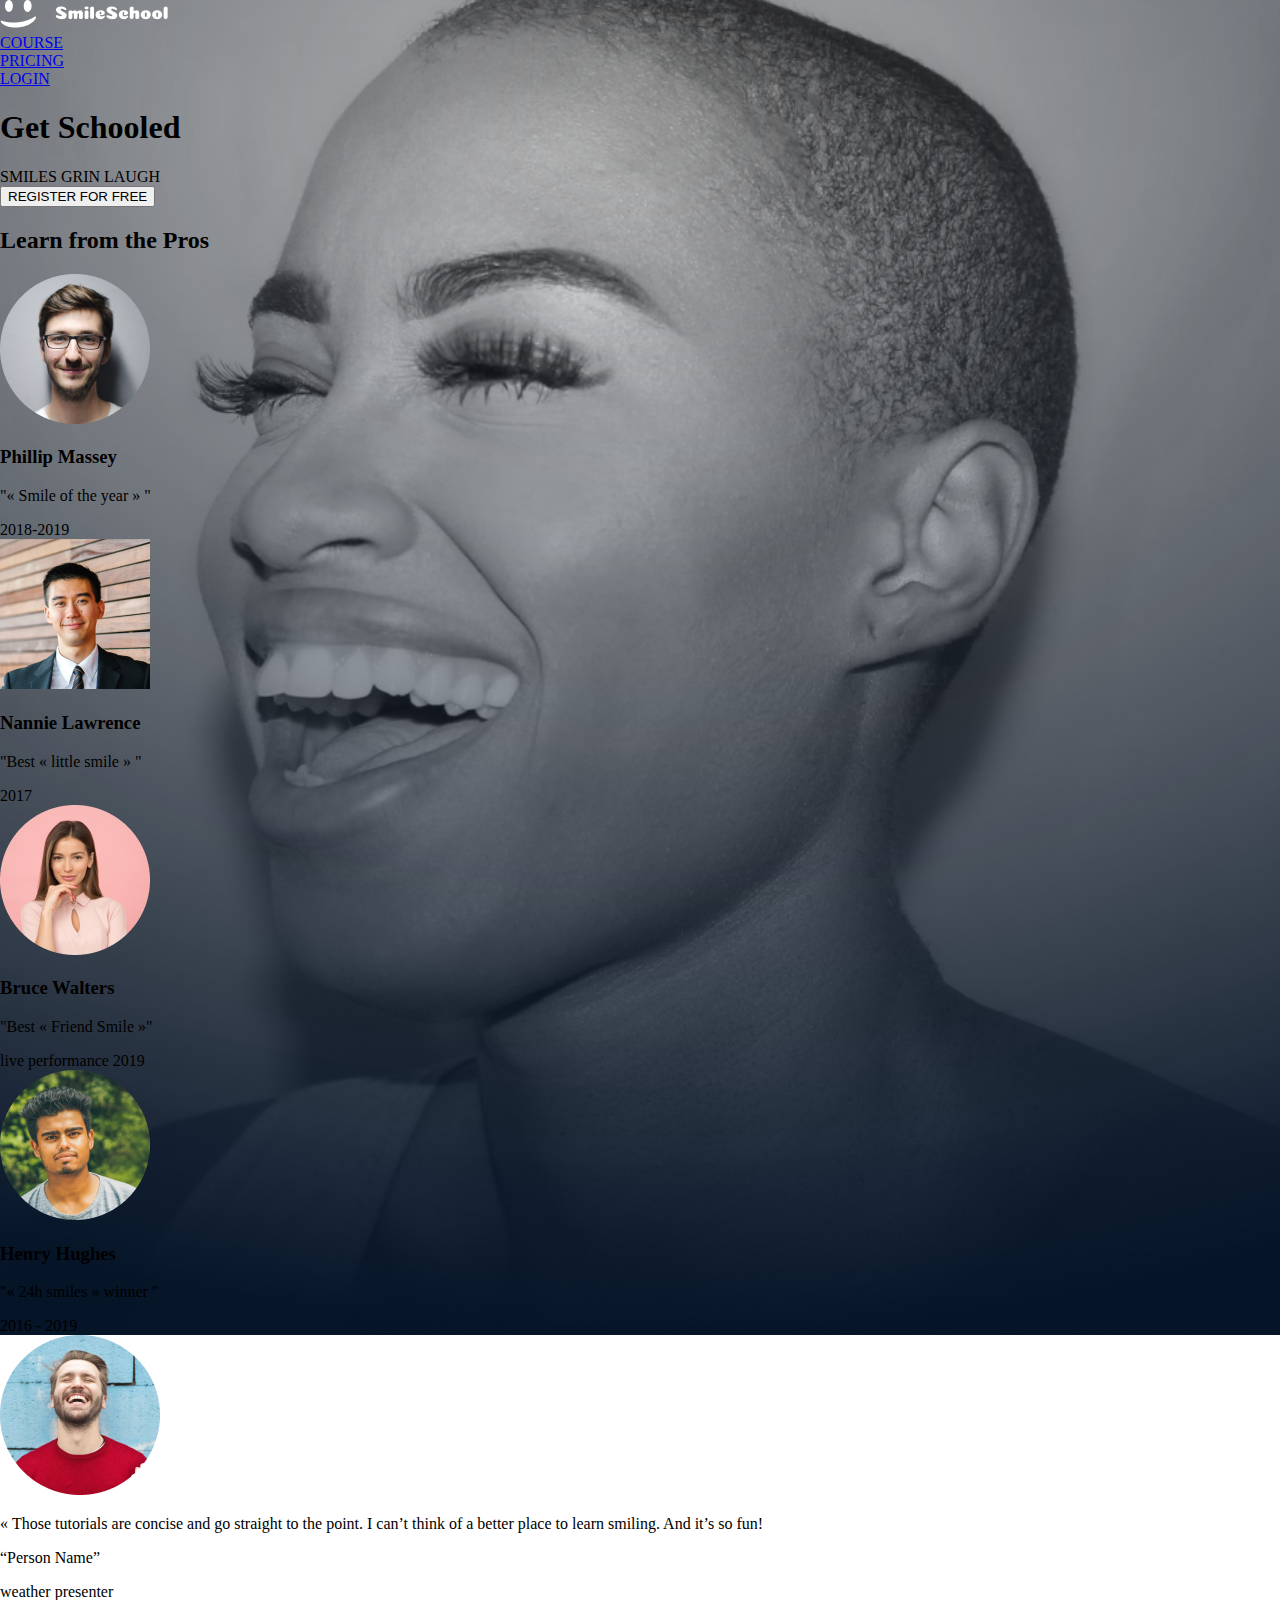
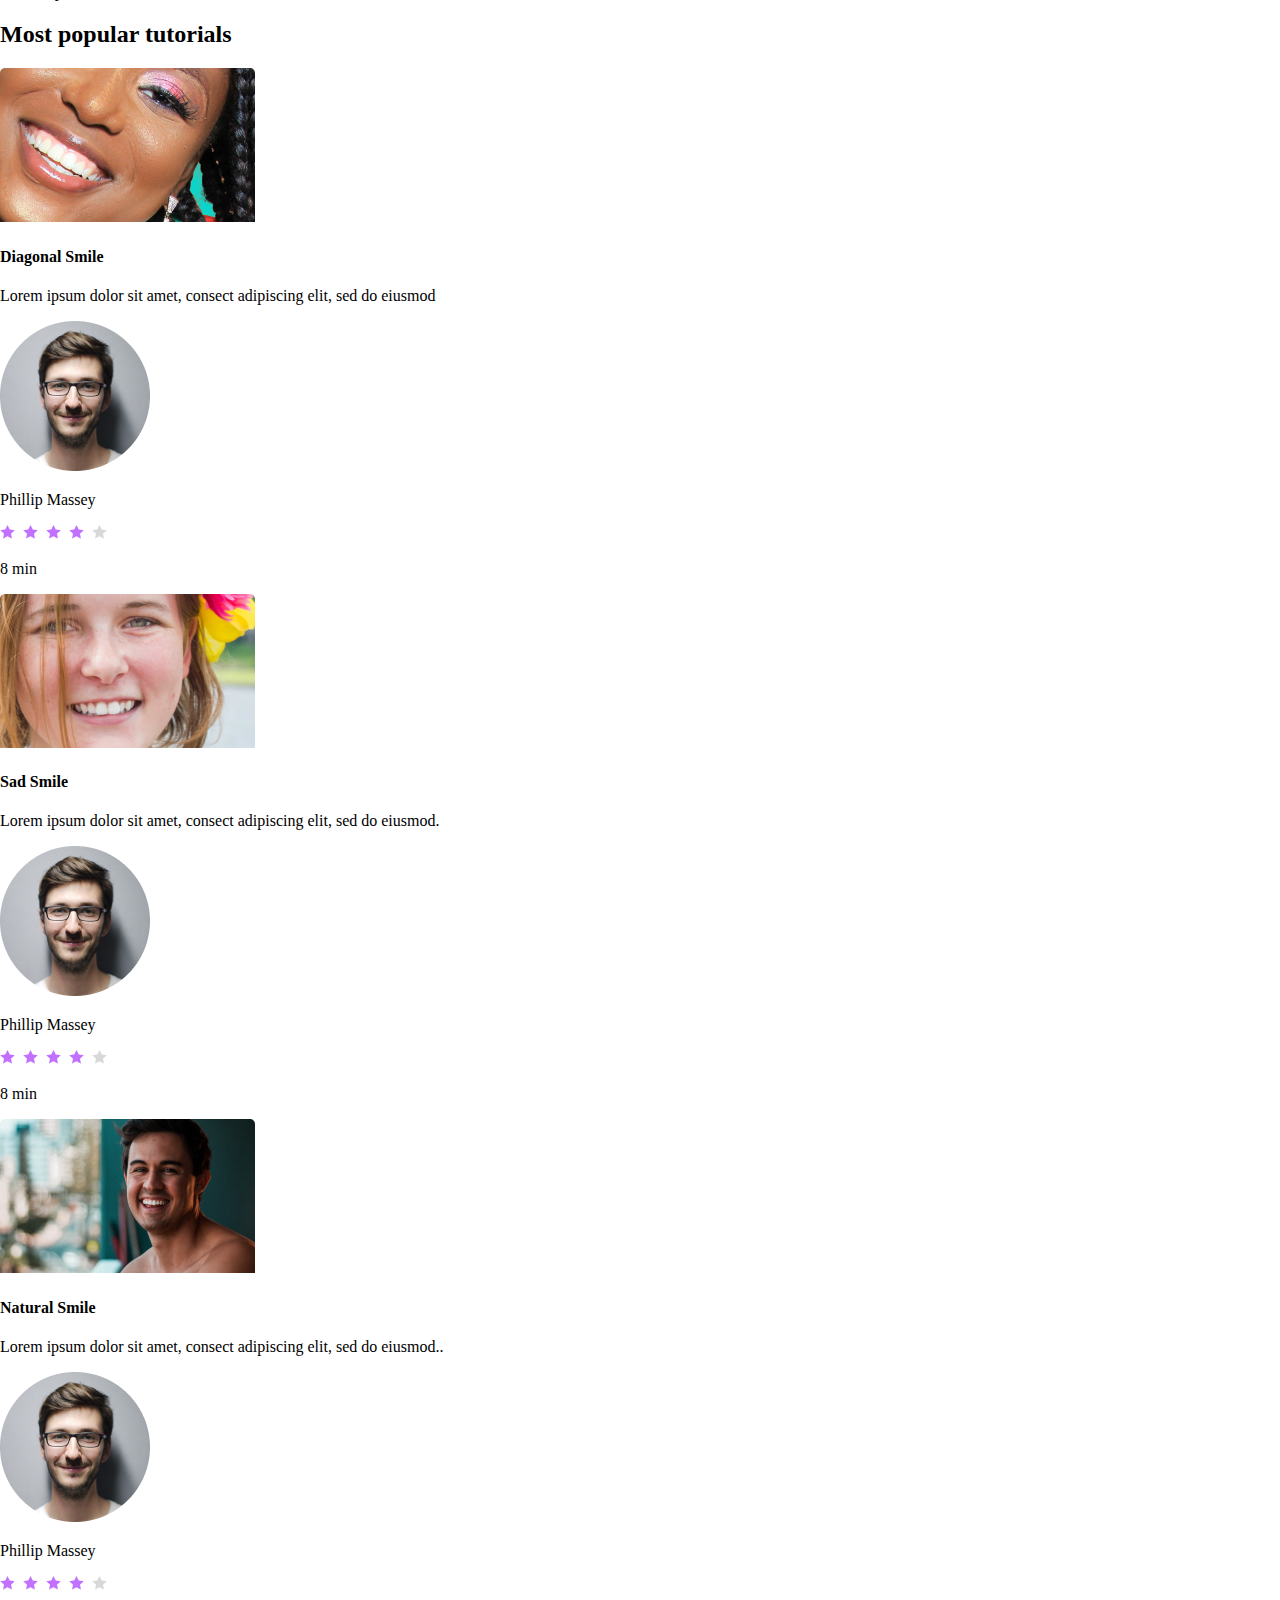
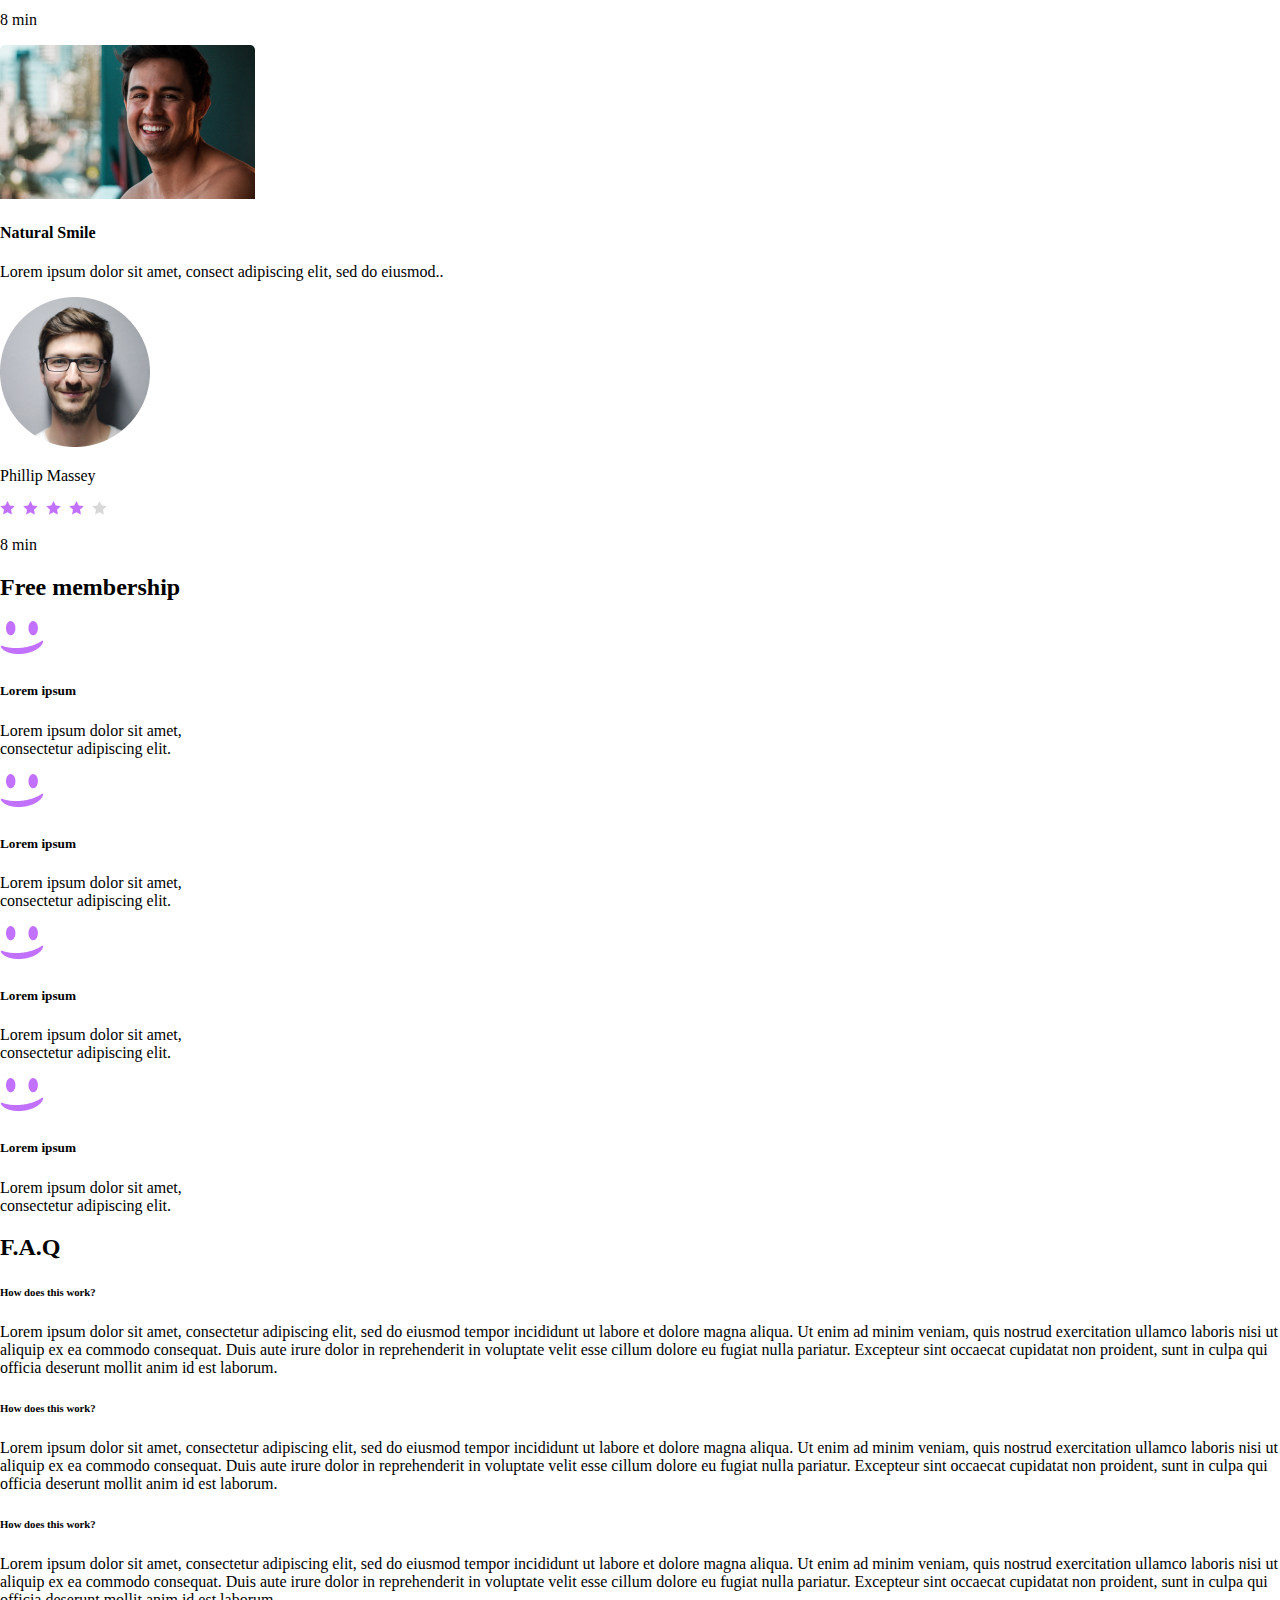
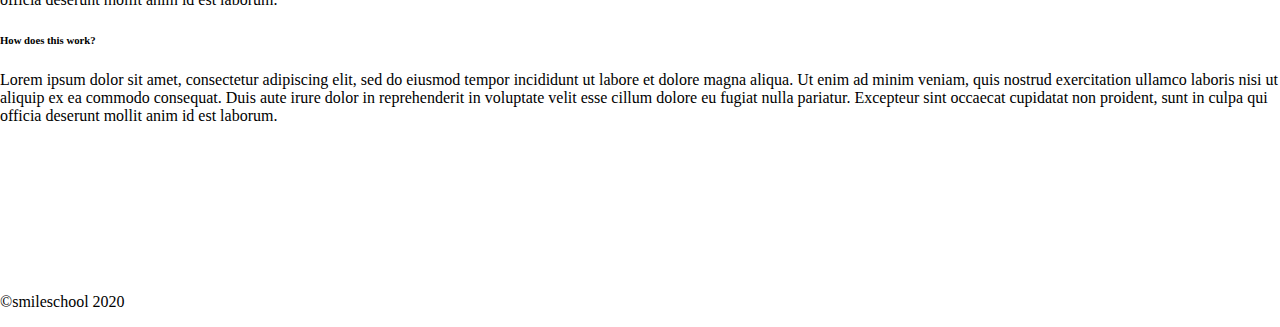
<file: css_advanced/index.html>
<!DOCTYPE html>
<html lang="en">
<head>
    <meta charset="UTF-8">
    <meta name="viewport" content="width=device-width, initial-scale=1.0">
    <link rel="stylesheet" href="styles.css">
    <title>GET SCHOOLED</title>
</head>
<body>
   <div class="header-image">
    <header>
        <div>
        <a href="#top"><img src="images/logo.png" alt="logo"></a>
        </div>

       <div>
        <nav>
            
               <div> <li><a href="#top">COURSE</a></li></div>
               <div> <li><a href="#top">PRICING</a></li></div>
                <div><li><a href="#top">LOGIN</a></li></div>
           
        </nav>
       </div>

    </header>
    <!--Main goes here-->
    <main>
      <!-- rounded images -->
           <article>
            <div class="schooled">
                <div>
                    <h1>Get Schooled</h1>
                </div>
                <div>
                    <span>SMILES</span>
                    <span>GRIN</span>
                    <span>LAUGH</span>
                </div>
                <div>
                    <button>REGISTER FOR FREE</button>
                </div>
    
            </div>
            <section class="images">
                <div class="rounded-images-block">
                    <h2>Learn from the Pros</h2>
                    <!-- main round images-->
                    <div class="images">
    
                    <!-- first block-->  
                     <div class="first-block">
                        <img src="images/1.png" alt="pic1">
                        <h3>Phillip Massey</h3>
                        <p>"« Smile of the year » "</p>
                        <span>2018-2019</span>
                     </div>  
                    <!-- second block--> 
                    <div class="second-block">
                        <img src="images/2.png" alt="pic2">
                        <h3>Nannie Lawrence</h3>
                        <p>"Best « little smile » "</p>
                            <span>2017</span>
                     </div>  
                      <!-- third block--> 
                    <div class="third">
                        <img src="images/3.png" alt="pic3">
                        <h3>Bruce Walters</h3>
                        <p>"Best « Friend Smile »"</p>
                            <span>live performance 2019</span>
                     </div>  
                      <!-- fourth block--> 
                    <div class="fourth-block">
                        <img src="images/4.png" alt="pic4">
                        <h3>Henry Hughes</h3>
                        <p>"« 24h smiles » winner "</p>
                            <span>2016 - 2019</span>
                    </div>  
                </div>
            </section>
            <section>
           </article>
   </div>
                 
               

                 <!--Quote-->
                 <section>
                    <div>
                        <div>
                        <img src="images/5.png" alt="pic5">
                        </div>
                        <div>
                            <p>« Those tutorials are concise and go straight to the point. I can’t think of a better place to learn smiling. And it’s so fun!</p>
                            <q>Person Name</q>
                            <p>weather presenter</p>
                        </div>

                    </div>
                 </section>

                 <!--video section-->
                 <section>
                    <div>
                        <h2>Most popular tutorials</h2>
                        <div>
                            <!-- first video-->
                            <div class="first-video-block">
                                <img src="images/9.png" alt="">
                                <h4>Diagonal Smile</h4>
                                <p>Lorem ipsum dolor sit amet, consect adipiscing elit, sed do eiusmod</p>
                                <div>
                                    <div class="author">
                                        <img src="images/1.png" alt="pic">
                                        <div><p>Phillip Massey</p></div>

                                    </div>

                                    <!--stars-->
                                    <div>
                                        <img src="images/rating.png" alt="rating">
                                        <div><p>8 min</p></div>
                                    </div>
 
                                </div>
                            </div>


                              <!-- second video-->
                              <div class="second-video-block">
                                <img src="images/7.png" alt="">
                                <h4>Sad Smile</h4>
                                <p>Lorem ipsum dolor sit amet, consect adipiscing elit, sed do eiusmod.</p>
                                <div>
                                    <div class="author">
                                        <img src="images/1.png" alt="pic">
                                        <div><p>Phillip Massey</p></div>

                                    </div>

                                    <!--stars-->
                                    <div>
                                        <img src="images/rating.png" alt="rating">
                                        <div><p>8 min</p></div>
                                    </div>
 
                                </div>
                            </div>



                             <!-- third video-->
                            <div class="third-video-block">
                                <img src="images/8.png" alt="">
                                <h4>Natural Smile</h4>
                                <p>Lorem ipsum dolor sit amet, consect adipiscing elit, sed do eiusmod..</p>
                                <div>
                                    <div class="author">
                                        <img src="images/1.png" alt="pic">
                                        <div><p>Phillip Massey</p></div>

                                    </div>

                                    <!--stars-->
                                    <div>
                                        <img src="images/rating.png" alt="rating">
                                        <div><p>8 min</p></div>
                                    </div>
                             </div>
                            </div>

                            <!-- deqwe -->
                              <!-- third video-->
                            <div class="third-video-block">
                                <img src="images/8.png" alt="">
                                <h4>Natural Smile</h4>
                                <p>Lorem ipsum dolor sit amet, consect adipiscing elit, sed do eiusmod..</p>
                                <div>
                                    <div class="author">
                                        <img src="images/1.png" alt="pic">
                                        <div><p>Phillip Massey</p></div>

                                    </div>

                                    <!--stars-->
                                    <div>
                                        <img src="images/rating.png" alt="rating">
                                        <div><p>8 min</p></div>
                                    </div>
                             </div>
                            </div>





                    </div>
                 </section>

                 <!--membership-->
                 <section>
                    <div>
                        <h2>Free membership</h2>
                        <div class="smile">
                            <div class="smile1">
                                <img src="images/smile.png" alt="">
                                <h5>Lorem ipsum</h5>
                                <p>Lorem ipsum dolor sit amet,<br> consectetur adipiscing elit.</p>
                            </div>

                            <div class="smile2">
                                <img src="images/smile.png" alt="">
                                <h5>Lorem ipsum</h5>
                                <p>Lorem ipsum dolor sit amet,<br> consectetur adipiscing elit.</p>
                            </div>

                            <div class="smile3">
                                <img src="images/smile.png" alt="">
                                <h5>Lorem ipsum</h5>
                                <p>Lorem ipsum dolor sit amet,<br> consectetur adipiscing elit.</p>
                            </div>

                            <div class="smile4">
                                <img src="images/smile.png" alt="">
                                <h5>Lorem ipsum</h5>
                                <p>Lorem ipsum dolor sit amet, <br> consectetur adipiscing elit.</p>
                            </div>


                        </div>
                    </div>

                 </section>

                 <!--FAQs-->
                 <section>
                    <!-- main block -->
                    <div>
                        <h2>F.A.Q</h2>
                        <!--sub block 1-->
                        <div>
                            <!-- block 1-->
                            <div>
                                <h6>How does this work?</h6>
                                <p>Lorem ipsum dolor sit amet, consectetur adipiscing elit, sed do eiusmod tempor
                                     incididunt ut labore et dolore magna aliqua. Ut enim ad minim veniam, quis nostrud 
                                     exercitation ullamco laboris nisi ut aliquip ex ea commodo consequat. Duis aute irure 
                                     dolor in reprehenderit in voluptate velit esse cillum dolore eu fugiat nulla pariatur.
                                      Excepteur sint occaecat cupidatat non proident, sunt in culpa qui officia deserunt 
                                      mollit anim id est laborum.</p>
                            </div>
                            <!-- block 2-->
                            <div>
                                <h6>How does this work?</h6>
                                <p>Lorem ipsum dolor sit amet, consectetur adipiscing elit, sed do eiusmod tempor
                                     incididunt ut labore et dolore magna aliqua. Ut enim ad minim veniam, quis nostrud 
                                     exercitation ullamco laboris nisi ut aliquip ex ea commodo consequat. Duis aute irure 
                                     dolor in reprehenderit in voluptate velit esse cillum dolore eu fugiat nulla pariatur.
                                      Excepteur sint occaecat cupidatat non proident, sunt in culpa qui officia deserunt 
                                      mollit anim id est laborum.</p>
                            </div>
                        </div>
                        <!--sub block 2-->
                        <div>
                            <!-- block 3-->
                            <div>
                                <h6>How does this work?</h6>
                                <p>Lorem ipsum dolor sit amet, consectetur adipiscing elit, sed do eiusmod tempor
                                     incididunt ut labore et dolore magna aliqua. Ut enim ad minim veniam, quis nostrud 
                                     exercitation ullamco laboris nisi ut aliquip ex ea commodo consequat. Duis aute irure 
                                     dolor in reprehenderit in voluptate velit esse cillum dolore eu fugiat nulla pariatur.
                                      Excepteur sint occaecat cupidatat non proident, sunt in culpa qui officia deserunt 
                                      mollit anim id est laborum.</p>
                            </div>
                            <!-- block 4-->
                            <div>
                                <h6>How does this work?</h6>
                                <p>Lorem ipsum dolor sit amet, consectetur adipiscing elit, sed do eiusmod tempor
                                     incididunt ut labore et dolore magna aliqua. Ut enim ad minim veniam, quis nostrud 
                                     exercitation ullamco laboris nisi ut aliquip ex ea commodo consequat. Duis aute irure 
                                     dolor in reprehenderit in voluptate velit esse cillum dolore eu fugiat nulla pariatur.
                                      Excepteur sint occaecat cupidatat non proident, sunt in culpa qui officia deserunt 
                                      mollit anim id est laborum.</p>
                            </div>
                        </div>


                    </div>
                 </section>



                </div>
            

        </section>
    </main>


    <footer>
        <section>
        <div class="content">
            <div>
                <img src="images/logo.png" alt="logo">
            </div>
            <!--icons-->
            <div class="icons">
                <div><img src="images/Facebook_White.png" alt=""></div>
                <div><img src="images/Twitter_White.png" alt=""></div>
                <div><img src="images/Instagram_White.png" alt=""></div>

            </div>
            <p>©smileschool 2020</p>

        </div>
    </section>
    </footer>

    
</body>
</html>
</file>
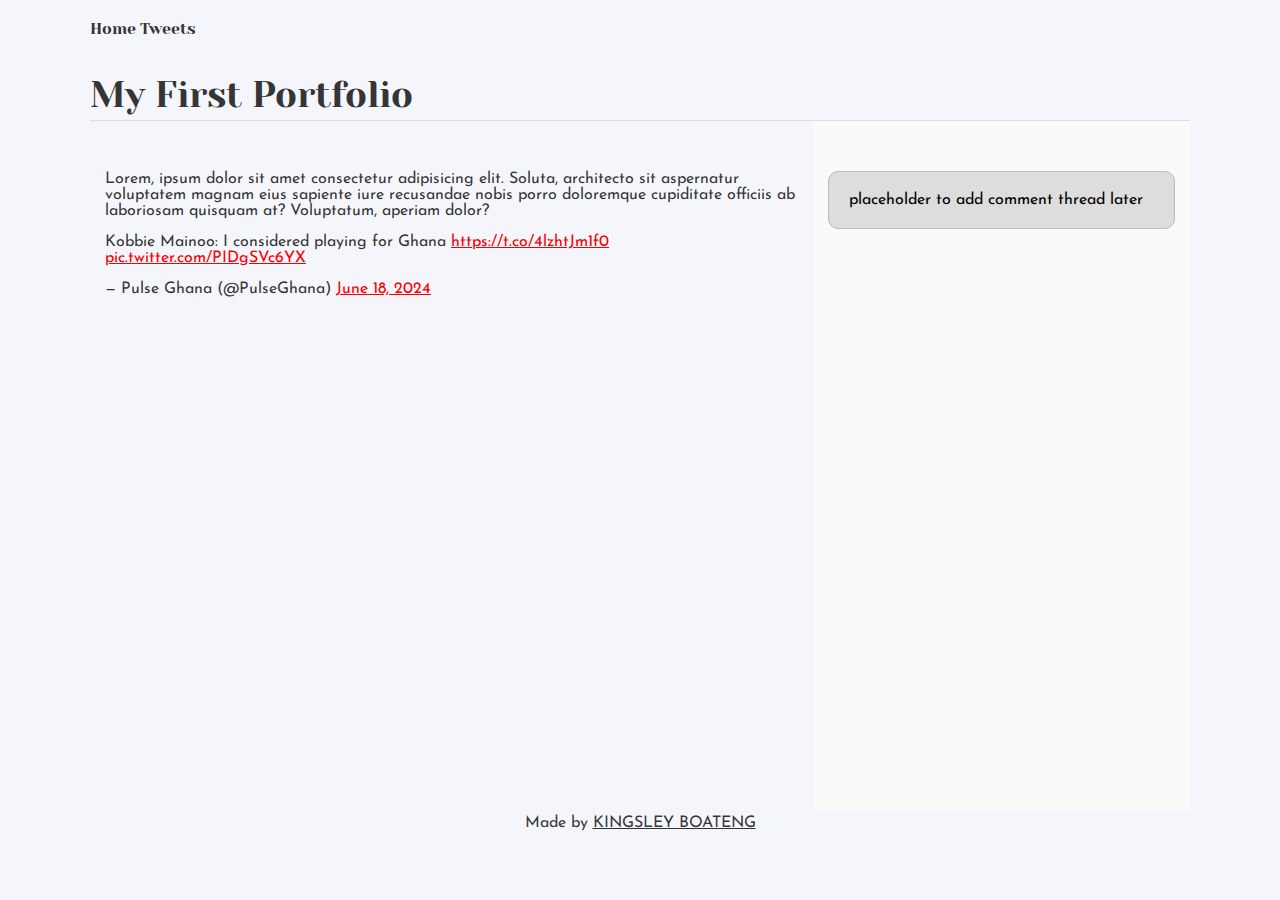
<file: css_basic/tweets.html>
<!DOCTYPE html>
<html lang="en">
<head>
    <meta charset="UTF-8">
    <meta name="viewport" content="width=device-width, initial-scale=1.0">
    <title>My First Portfolio</title>

    <link href="base.css" rel="stylesheet">
    <link href="styles.css" rel="stylesheet">
</head>
<body>
<header>
<nav>
    <ul>
    <a href="index.html"><li>Home</li></a>
    <a href="tweets.html"><li>Tweets</li></a>
    </ul>
</nav>  
<h1> My First Portfolio </h1>
</header>
  
<main>
    <article>
    <p> Lorem, ipsum dolor sit amet consectetur adipisicing elit. Soluta,
         architecto sit aspernatur voluptatem magnam eius sapiente iure 
         recusandae nobis porro doloremque cupiditate officiis ab laboriosam 
         quisquam at? Voluptatum, aperiam dolor?</p>
    

         <p>
            <blockquote class="twitter-tweet"><p lang="en" dir="ltr">Kobbie Mainoo: I considered playing for Ghana 
                <a href="https://t.co/4lzhtJm1f0">https://t.co/4lzhtJm1f0</a> <a href="https://t.co/PIDgSVc6YX">pic.twitter.com/PIDgSVc6YX</a>
                </p>&mdash; Pulse Ghana (@PulseGhana) <a href="https://twitter.com/PulseGhana/status/1803177050334793832?ref_src=twsrc%5Etfw">June 18, 2024</a>
                </blockquote> <script async src="https://platform.twitter.com/widgets.js" charset="utf-8"></script>    
         </p>
    </article>
    <aside>
        <p>placeholder to add comment thread later</p>
    </aside>
</main>

<footer>
    <p>Made by <a href="https://github.com/kingboatgh" target="_blank"> KINGSLEY BOATENG </a>
    </p>
</footer>

</body>
</html>
</file>
<file: css_advanced/styles.css>
body {
    margin: 0px;
}
.header-image {
    background-image: url(./images/Object.png);
    background-repeat: no-repeat;
    background-size: cover;
    background-position: center center;

}
</file>
<file: css_basic/base.css>
/* Importing webfonts */
/* (If you're learning CSS, you should disregard that) */

@import url(https://fonts.googleapis.com/css?family=Yeseva+One);
@import url(https://fonts.googleapis.com/css?family=Josefin+Sans:400,700,700italic,400italic);


/* CSS reset rules */

html, body {
	height: 100%;
	min-height: 100%;
}
html, body, div, span, applet, object, iframe,
h1, h2, h3, h4, h5, h6, p, blockquote, pre,
a, abbr, acronym, address, big, cite, code,
del, dfn, img, ins, kbd, q, s, samp,
small, strike, sub, sup, tt, var,
b, u, i, center,
dl, dt, dd,
fieldset, form, label, legend,
table, caption, tbody, tfoot, thead, tr, th, td,
article, aside, canvas, details, embed, 
figure, figcaption, footer, header, hgroup, 
menu, nav, output, ruby, section, summary,
time, mark, audio, video {
	margin: 0;
	padding: 0;
	border: 0;
	font-size: 100%;
	font: inherit;
	vertical-align: baseline;
}
/* HTML5 display-role reset for older browsers */
article, aside, details, figcaption, figure, 
footer, header, hgroup, menu, nav, section {
	display: block;
}
body {
	line-height: 1;
}
blockquote, q {
	quotes: none;
}
blockquote:before, blockquote:after,
q:before, q:after {
	content: '';
	content: none;
}
table {
	border-collapse: collapse;
	border-spacing: 0;
}


/* Fonts and colors */

body {
	font-family: 'Josefin Sans', serif;
	color: rgba(0, 0, 0, 0.8);
}
h1, h2, h3, h4, h5, h6, header {
	font-family: 'Yeseva One', sans-serif;
}
article {
}
header {
	border-bottom: 1px solid rgb(221,221,221);
	transition: border-bottom-color 1s ease;
}
header a {
	color: rgba(0, 0, 0, 0.8);
}
aside {
	background: #FAFAFA;
}
aside p {
	border: 1px solid #bbb;
	background: #ddd;
	color: black;
}
footer a {
	color: rgba(0, 0, 0, 0.8);
}
a {
	color: #F80002;
}


/* Positioning and margins */

@media (min-width: 1100px) {
	body {
		width: 1100px;
		margin: 0 auto;
	}
}

article {
	padding: 50px 15px;
}
article > *:first-child {
	margin-top: 0;
}
aside {
	padding: 50px 15px;
}
header .right {
	float: right;
	margin: 0 10px 15px;
}


/* Header */
header {
	padding: 20px 0;
	height: 80px;
}
header ul {
	list-style: none;
	margin: 0;
	padding: 0;
}
header li {
	display: inline;
	vertical-align:middle;
}
header li:first-child {
	margin: 0;
}
header li a {
	margin: 0 10px;
}
header li.logo {
	font-size: 26px;
}
header a {
	text-decoration: none;
}


/* Aside */

aside p {
	border-radius: 10px;
	padding: 20px 20px;
}


/* Footer */

footer {
	padding: 5px 15px;
	height: 80px;
}


/* Text styles and margins */

p {
	margin-bottom: 15px;
}
h1 {
	font-size: 36px;
	margin: 40px 0 20px;
}
h2 {
	font-size: 32px;
	margin: 30px 0 15px;
}
h3 {
	font-size: 28px;
	margin: 25px 0 10px;
}
h4 {
	font-size: 20px;
	font-weight: bold;
	margin: 20px 0 10px;
}
h5 {
	font-size: 18px;
	font-weight: bold;
	margin: 15px 0 10px;
}
h6 {
	font-weight: bold;
	margin: 5px 0;
}

@media (max-width: 800px) {
  body.works_on_smartphone {
  	display: block;
  }
  body.works_on_smartphone main {
  	display: block;
  }
  header .right {
  	float: none;
  }
}
</file>
<file: css_basic/styles.css>
body {
    display: flex;
    flex-direction: column;
    background-color: rgb(245, 246, 251);
}


main {
    display: flex;
    flex-direction: row;
    flex: auto;
}

article {
    flex: 2;
    overflow-y: auto
}
    
aside {
    flex: 1;
    overflow-y: auto
}



figure, figcaption {
    display: block; /* Ensure the figure is block-level */
    margin-left: auto;
    margin-right: auto;
    width: fit-content; /* Adjust the width as needed or use a specific width */
}


footer {
    text-align: center;
}
</file>
